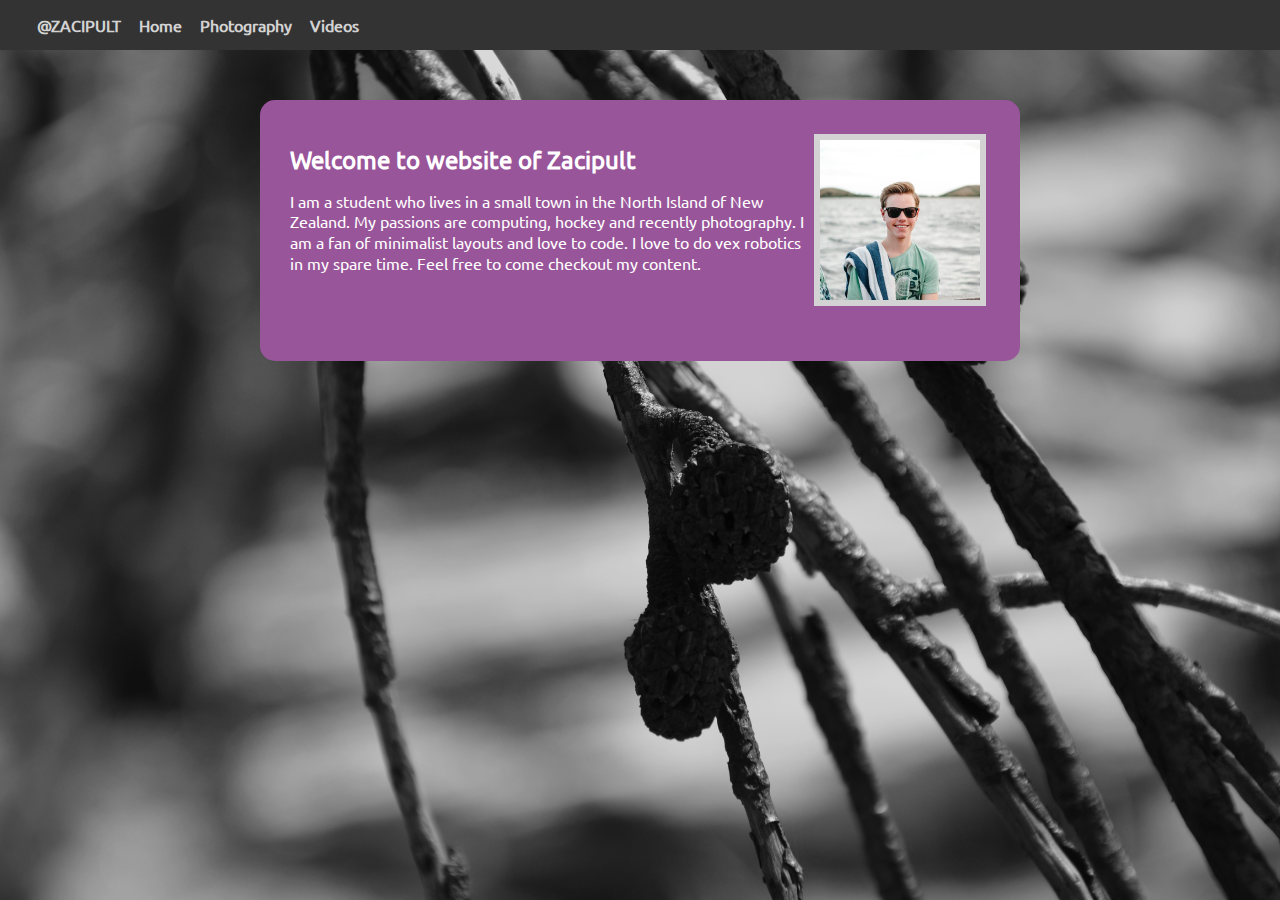
<file: index.html>
<!DOCTYPE html>
<html>
<head>
	<!-- This is a link to my css sheet -->
	<link rel="stylesheet" type="text/css" href="style.css">
	<!-- This is a link to the website icon -->
	<link rel="shortcut icon" type="text/css" href="images/cm12.ico">
	<!-- Name of site -->
	<title>Zacipult</title>
</head>
<body>  
<!-- This the main div that contains my whole nav bar -->
<div class="tiny-header">

	<header> <!-- This is the nav bar, it contains all of the main site navigation links-->
	<nav class="main-menu">
		<a href="social-media.html">@ZACIPULT</a>
		<a href="index.html">Home</a>
		<a href="gallery.html">Photography</a>
		<a href="videos.html">Videos</a>
	</nav>
	</header>
	

<!-- This contain all of my  "Page conent". --> 
<section class="page-content">
		<!-- This is the photo of me - The title is used to show say the the photo is taken by my cousin if they hover mouse over it. The photo is anchored to his photography site --> 
		<a href="http://jamestarbotton.com/"><img height="160px" src="images/dp-small.jpg" title="Photo by James Tarbotton - Click to view profile" id="displayphoto" align="right"></a>
		<!--Main header for the paige.-->
		<h2>Welcome to website of Zacipult</h2>
		<!--Main paragraph text for the page-->
		<p>
		I am a student who lives in a small town in the North Island of New Zealand. My passions are computing, hockey and recently photography. I am a fan of minimalist layouts and love to code. I love to do vex robotics in my spare time. 
		Feel free to come checkout my content.
		<br><br><br>
		</p>
	</section>

</div>
</body>
</html>
</file>
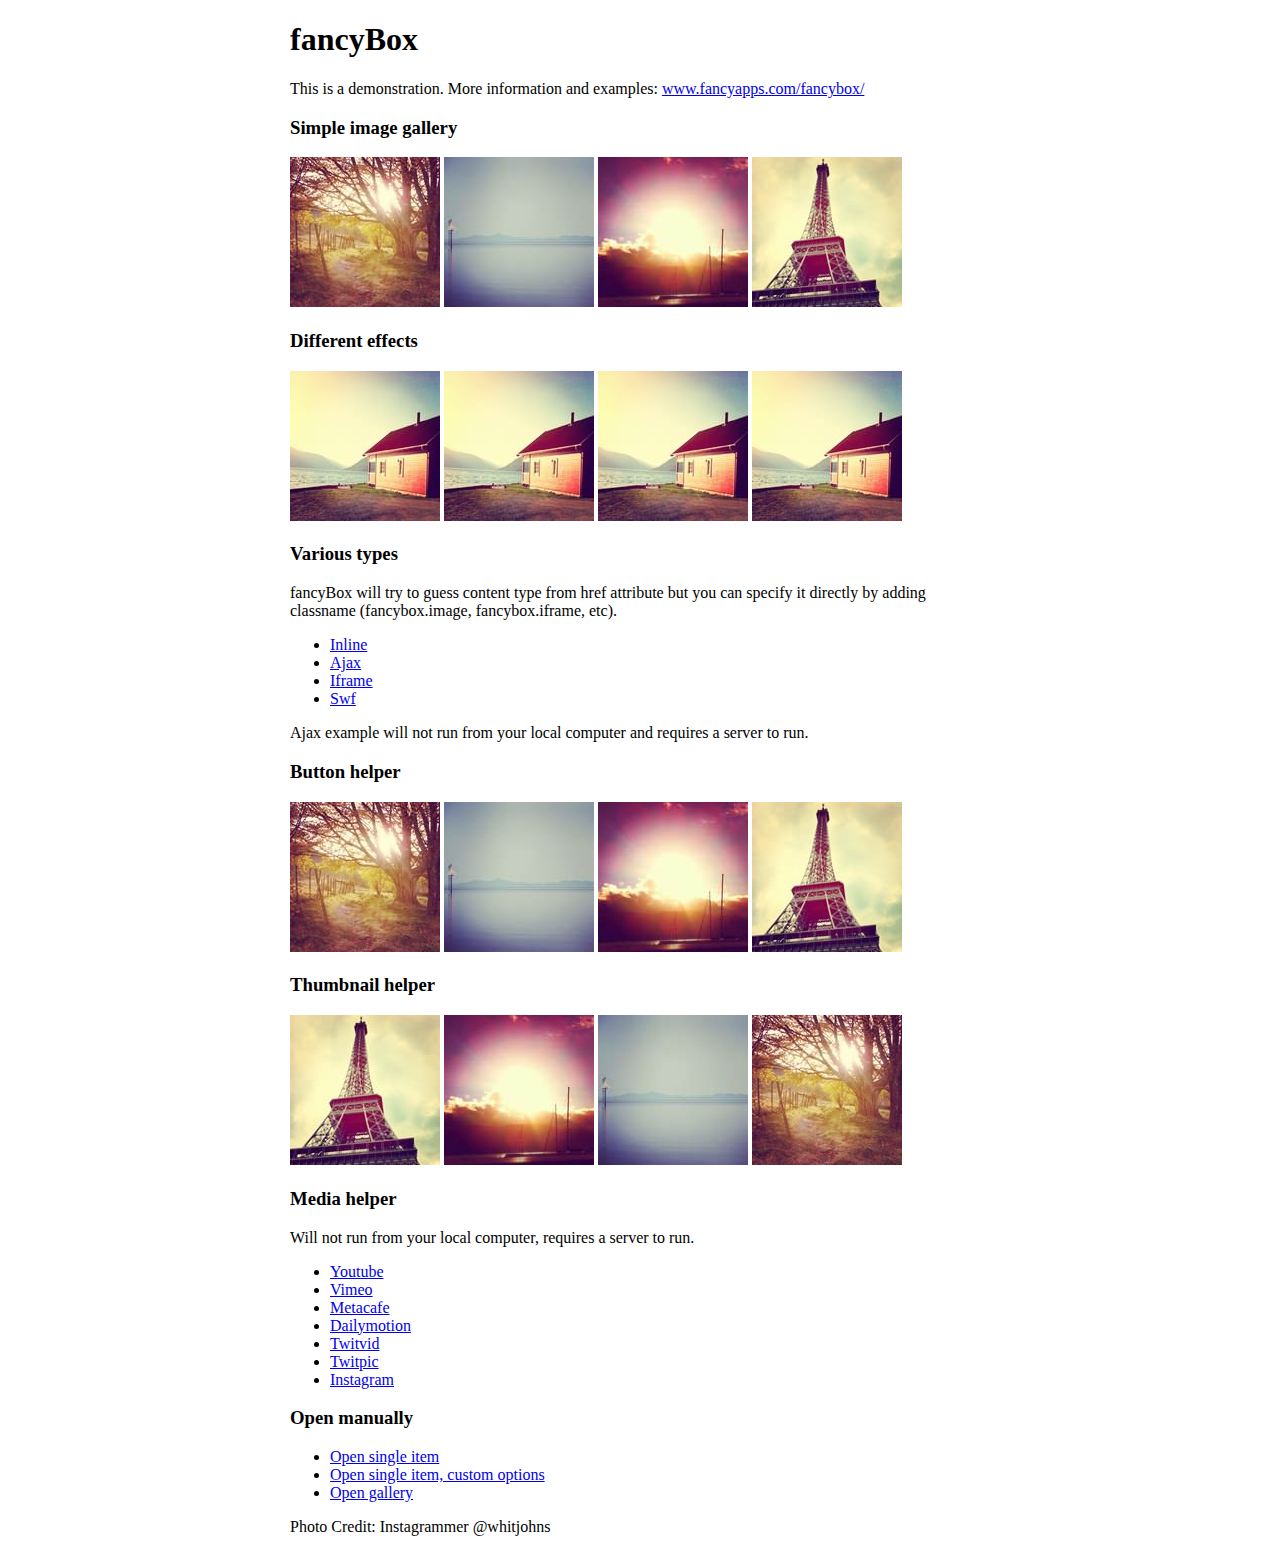
<file: fancybox/demo/index.html>
<!DOCTYPE html>
<html>
<head>
	<title>fancyBox - Fancy jQuery Lightbox Alternative | Demonstration</title>
	<meta http-equiv="Content-Type" content="text/html; charset=UTF-8" />

	<!-- Add jQuery library -->
	<script type="text/javascript" src="../lib/jquery-1.10.1.min.js"></script>

	<!-- Add mousewheel plugin (this is optional) -->
	<script type="text/javascript" src="../lib/jquery.mousewheel-3.0.6.pack.js"></script>

	<!-- Add fancyBox main JS and CSS files -->
	<script type="text/javascript" src="../source/jquery.fancybox.js?v=2.1.5"></script>
	<link rel="stylesheet" type="text/css" href="../source/jquery.fancybox.css?v=2.1.5" media="screen" />

	<!-- Add Button helper (this is optional) -->
	<link rel="stylesheet" type="text/css" href="../source/helpers/jquery.fancybox-buttons.css?v=1.0.5" />
	<script type="text/javascript" src="../source/helpers/jquery.fancybox-buttons.js?v=1.0.5"></script>

	<!-- Add Thumbnail helper (this is optional) -->
	<link rel="stylesheet" type="text/css" href="../source/helpers/jquery.fancybox-thumbs.css?v=1.0.7" />
	<script type="text/javascript" src="../source/helpers/jquery.fancybox-thumbs.js?v=1.0.7"></script>

	<!-- Add Media helper (this is optional) -->
	<script type="text/javascript" src="../source/helpers/jquery.fancybox-media.js?v=1.0.6"></script>

	<script type="text/javascript">
		$(document).ready(function() {
			/*
			 *  Simple image gallery. Uses default settings
			 */

			$('.fancybox').fancybox();

			/*
			 *  Different effects
			 */

			// Change title type, overlay closing speed
			$(".fancybox-effects-a").fancybox({
				helpers: {
					title : {
						type : 'outside'
					},
					overlay : {
						speedOut : 0
					}
				}
			});

			// Disable opening and closing animations, change title type
			$(".fancybox-effects-b").fancybox({
				openEffect  : 'none',
				closeEffect	: 'none',

				helpers : {
					title : {
						type : 'over'
					}
				}
			});

			// Set custom style, close if clicked, change title type and overlay color
			$(".fancybox-effects-c").fancybox({
				wrapCSS    : 'fancybox-custom',
				closeClick : true,

				openEffect : 'none',

				helpers : {
					title : {
						type : 'inside'
					},
					overlay : {
						css : {
							'background' : 'rgba(238,238,238,0.85)'
						}
					}
				}
			});

			// Remove padding, set opening and closing animations, close if clicked and disable overlay
			$(".fancybox-effects-d").fancybox({
				padding: 0,

				openEffect : 'elastic',
				openSpeed  : 150,

				closeEffect : 'elastic',
				closeSpeed  : 150,

				closeClick : true,

				helpers : {
					overlay : null
				}
			});

			/*
			 *  Button helper. Disable animations, hide close button, change title type and content
			 */

			$('.fancybox-buttons').fancybox({
				openEffect  : 'none',
				closeEffect : 'none',

				prevEffect : 'none',
				nextEffect : 'none',

				closeBtn  : false,

				helpers : {
					title : {
						type : 'inside'
					},
					buttons	: {}
				},

				afterLoad : function() {
					this.title = 'Image ' + (this.index + 1) + ' of ' + this.group.length + (this.title ? ' - ' + this.title : '');
				}
			});


			/*
			 *  Thumbnail helper. Disable animations, hide close button, arrows and slide to next gallery item if clicked
			 */

			$('.fancybox-thumbs').fancybox({
				prevEffect : 'none',
				nextEffect : 'none',

				closeBtn  : false,
				arrows    : false,
				nextClick : true,

				helpers : {
					thumbs : {
						width  : 50,
						height : 50
					}
				}
			});

			/*
			 *  Media helper. Group items, disable animations, hide arrows, enable media and button helpers.
			*/
			$('.fancybox-media')
				.attr('rel', 'media-gallery')
				.fancybox({
					openEffect : 'none',
					closeEffect : 'none',
					prevEffect : 'none',
					nextEffect : 'none',

					arrows : false,
					helpers : {
						media : {},
						buttons : {}
					}
				});

			/*
			 *  Open manually
			 */

			$("#fancybox-manual-a").click(function() {
				$.fancybox.open('1_b.jpg');
			});

			$("#fancybox-manual-b").click(function() {
				$.fancybox.open({
					href : 'iframe.html',
					type : 'iframe',
					padding : 5
				});
			});

			$("#fancybox-manual-c").click(function() {
				$.fancybox.open([
					{
						href : '1_b.jpg',
						title : 'My title'
					}, {
						href : '2_b.jpg',
						title : '2nd title'
					}, {
						href : '3_b.jpg'
					}
				], {
					helpers : {
						thumbs : {
							width: 75,
							height: 50
						}
					}
				});
			});


		});
	</script>
	<style type="text/css">
		.fancybox-custom .fancybox-skin {
			box-shadow: 0 0 50px #222;
		}

		body {
			max-width: 700px;
			margin: 0 auto;
		}
	</style>
</head>
<body>
	<h1>fancyBox</h1>

	<p>This is a demonstration. More information and examples: <a href="http://fancyapps.com/fancybox/">www.fancyapps.com/fancybox/</a></p>

	<h3>Simple image gallery</h3>
	<p>
		<a class="fancybox" href="1_b.jpg" data-fancybox-group="gallery" title="Lorem ipsum dolor sit amet"><img src="1_s.jpg" alt="" /></a>

		<a class="fancybox" href="2_b.jpg" data-fancybox-group="gallery" title="Etiam quis mi eu elit temp"><img src="2_s.jpg" alt="" /></a>

		<a class="fancybox" href="3_b.jpg" data-fancybox-group="gallery" title="Cras neque mi, semper leon"><img src="3_s.jpg" alt="" /></a>

		<a class="fancybox" href="4_b.jpg" data-fancybox-group="gallery" title="Sed vel sapien vel sem uno"><img src="4_s.jpg" alt="" /></a>
	</p>

	<h3>Different effects</h3>
	<p>
		<a class="fancybox-effects-a" href="5_b.jpg" title="Lorem ipsum dolor sit amet, consectetur adipiscing elit"><img src="5_s.jpg" alt="" /></a>

		<a class="fancybox-effects-b" href="5_b.jpg" title="Lorem ipsum dolor sit amet, consectetur adipiscing elit"><img src="5_s.jpg" alt="" /></a>

		<a class="fancybox-effects-c" href="5_b.jpg" title="Lorem ipsum dolor sit amet, consectetur adipiscing elit"><img src="5_s.jpg" alt="" /></a>

		<a class="fancybox-effects-d" href="5_b.jpg" title="Lorem ipsum dolor sit amet, consectetur adipiscing elit"><img src="5_s.jpg" alt="" /></a>
	</p>

	<h3>Various types</h3>
	<p>
		fancyBox will try to guess content type from href attribute but you can specify it directly by adding classname (fancybox.image, fancybox.iframe, etc).
	</p>
	<ul>
		<li><a class="fancybox" href="#inline1" title="Lorem ipsum dolor sit amet">Inline</a></li>
		<li><a class="fancybox fancybox.ajax" href="ajax.txt">Ajax</a></li>
		<li><a class="fancybox fancybox.iframe" href="iframe.html">Iframe</a></li>
		<li><a class="fancybox" href="http://www.adobe.com/jp/events/cs3_web_edition_tour/swfs/perform.swf">Swf</a></li>
	</ul>

	<div id="inline1" style="width:400px;display: none;">
		<h3>Etiam quis mi eu elit</h3>
		<p>
			Lorem ipsum dolor sit amet, consectetur adipiscing elit. Etiam quis mi eu elit tempor facilisis id et neque. Nulla sit amet sem sapien. Vestibulum imperdiet porta ante ac ornare. Nulla et lorem eu nibh adipiscing ultricies nec at lacus. Cras laoreet ultricies sem, at blandit mi eleifend aliquam. Nunc enim ipsum, vehicula non pretium varius, cursus ac tortor. Vivamus fringilla congue laoreet. Quisque ultrices sodales orci, quis rhoncus justo auctor in. Phasellus dui eros, bibendum eu feugiat ornare, faucibus eu mi. Nunc aliquet tempus sem, id aliquam diam varius ac. Maecenas nisl nunc, molestie vitae eleifend vel, iaculis sed magna. Aenean tempus lacus vitae orci posuere porttitor eget non felis. Donec lectus elit, aliquam nec eleifend sit amet, vestibulum sed nunc.
		</p>
	</div>

	<p>
		Ajax example will not run from your local computer and requires a server to run.
	</p>

	<h3>Button helper</h3>
	<p>
		<a class="fancybox-buttons" data-fancybox-group="button" href="1_b.jpg"><img src="1_s.jpg" alt="" /></a>

		<a class="fancybox-buttons" data-fancybox-group="button" href="2_b.jpg"><img src="2_s.jpg" alt="" /></a>

		<a class="fancybox-buttons" data-fancybox-group="button" href="3_b.jpg"><img src="3_s.jpg" alt="" /></a>

		<a class="fancybox-buttons" data-fancybox-group="button" href="4_b.jpg"><img src="4_s.jpg" alt="" /></a>
	</p>

	<h3>Thumbnail helper</h3>
	<p>
		<a class="fancybox-thumbs" data-fancybox-group="thumb" href="4_b.jpg"><img src="4_s.jpg" alt="" /></a>

		<a class="fancybox-thumbs" data-fancybox-group="thumb" href="3_b.jpg"><img src="3_s.jpg" alt="" /></a>

		<a class="fancybox-thumbs" data-fancybox-group="thumb" href="2_b.jpg"><img src="2_s.jpg" alt="" /></a>

		<a class="fancybox-thumbs" data-fancybox-group="thumb" href="1_b.jpg"><img src="1_s.jpg" alt="" /></a>
	</p>

	<h3>Media helper</h3>
	<p>
		Will not run from your local computer, requires a server to run.
	</p>

	<ul>
		<li><a class="fancybox-media" href="http://www.youtube.com/watch?v=opj24KnzrWo">Youtube</a></li>
		<li><a class="fancybox-media" href="http://vimeo.com/47480346">Vimeo</a></li>
		<li><a class="fancybox-media" href="http://www.metacafe.com/watch/7635964/">Metacafe</a></li>
		<li><a class="fancybox-media" href="http://www.dailymotion.com/video/xoeylt_electric-guest-this-head-i-hold_music">Dailymotion</a></li>
		<li><a class="fancybox-media" href="http://twitvid.com/QY7MD">Twitvid</a></li>
		<li><a class="fancybox-media" href="http://twitpic.com/7p93st">Twitpic</a></li>
		<li><a class="fancybox-media" href="http://instagr.am/p/IejkuUGxQn">Instagram</a></li>
	</ul>

	<h3>Open manually</h3>
	<ul>
		<li><a id="fancybox-manual-a" href="javascript:;">Open single item</a></li>
		<li><a id="fancybox-manual-b" href="javascript:;">Open single item, custom options</a></li>
		<li><a id="fancybox-manual-c" href="javascript:;">Open gallery</a></li>
	</ul>

	<p>
		Photo Credit: Instagrammer @whitjohns
	</p>
</body>
</html>
</file>
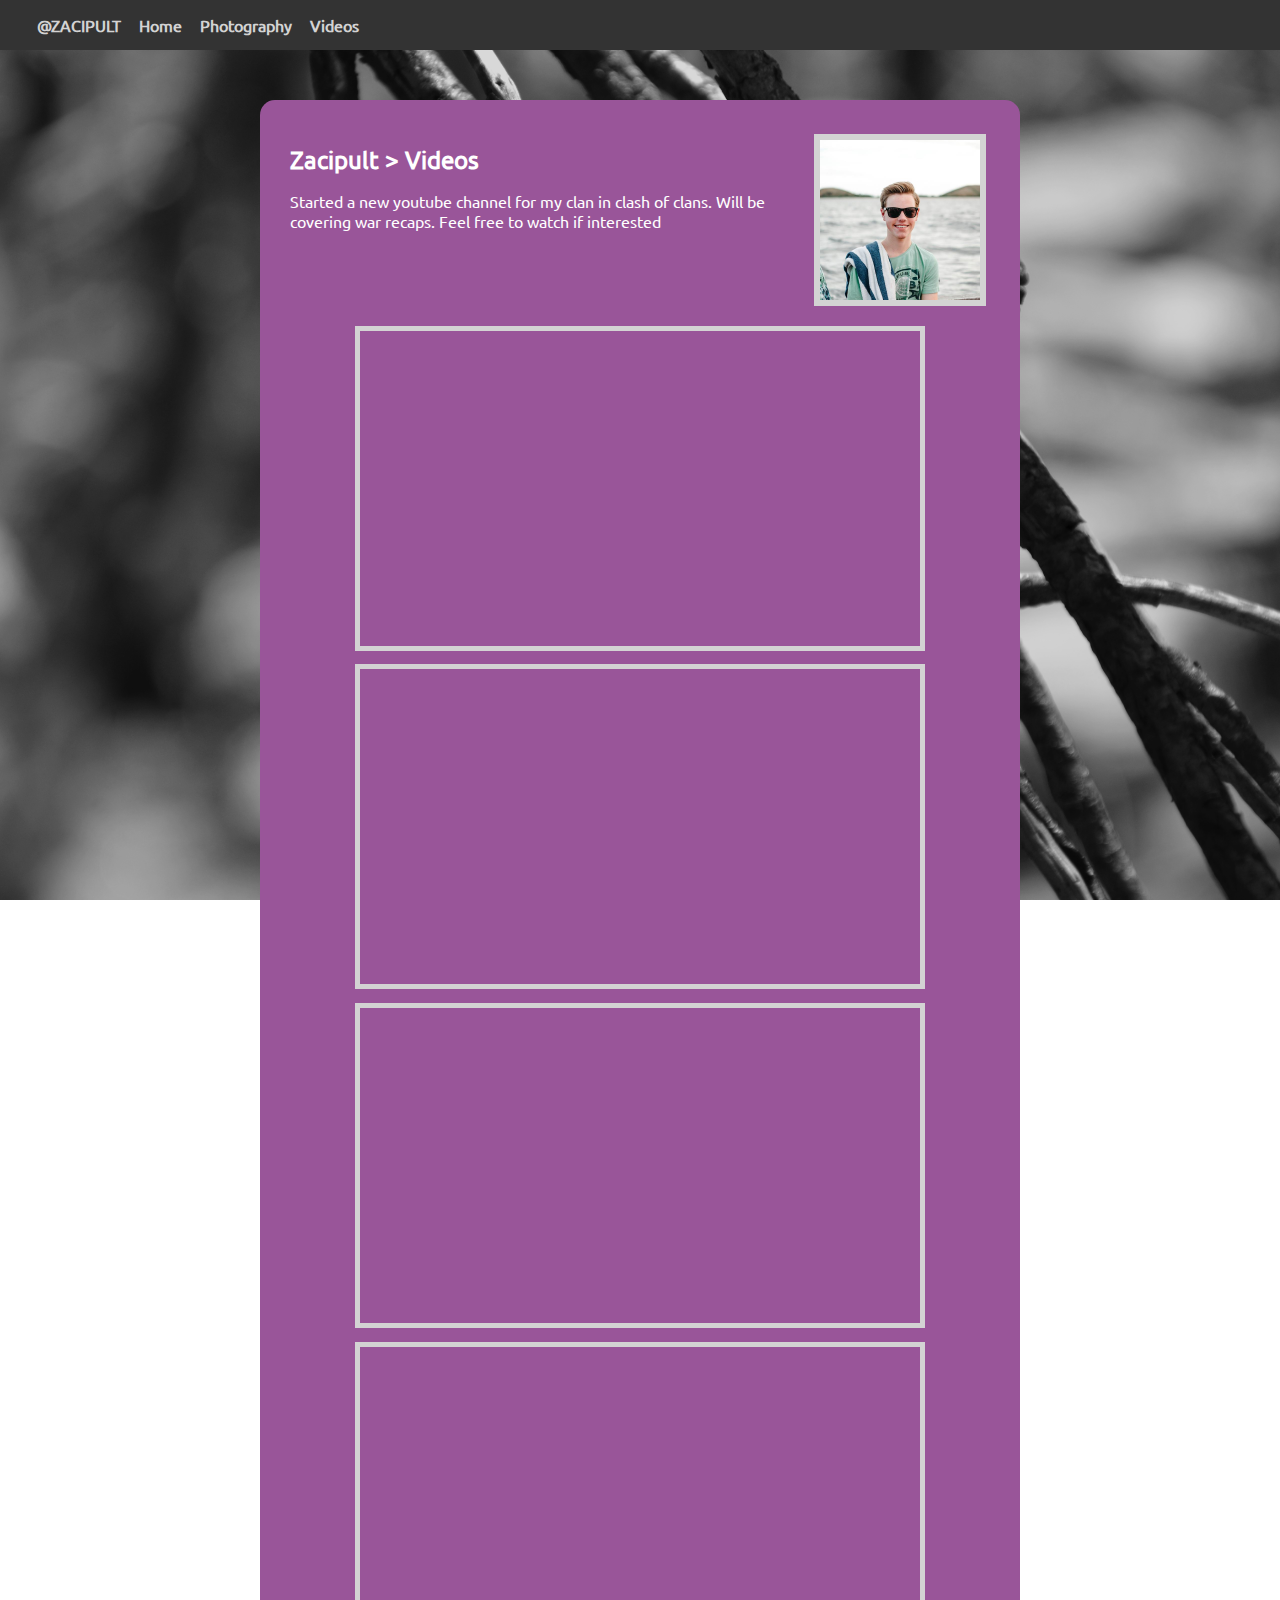
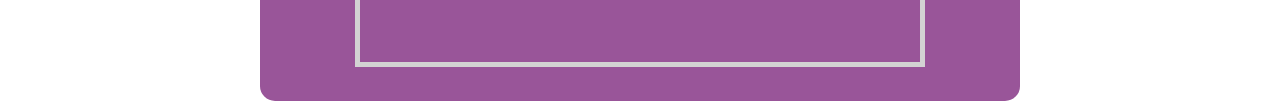
<file: videos.html>
<!DOCTYPE html>
<html>
<head>
	<link rel="stylesheet" type="text/css" href="style.css">
	<link rel="shortcut icon" type="text/css" href="images/cm12.ico">
	<title>Zacipult</title>
</head>
<body>
<div class="tiny-header">

	<header>
	<nav class="main-menu">
		<a href="social-media.html">@ZACIPULT</a>
		<a href="index.html">Home</a>
		<a href="gallery.html">Photography</a>
		<a href="videos.html">Videos</a>
	</nav>
	</header>
	


	<section class="page-content">

	<a href="http://jamestarbotton.com/"><img height="160px" src="images/dp-small.jpg" title="Photo by James Tarbotton - Click to view profile" id="displayphoto" align="right"></a>

	<h2><a href="index.html" class="nounderline">Zacipult</a> > Videos</h2>
	
	<p>
	Started a new youtube channel for my clan in clash of clans. Will be covering war recaps. Feel free to watch if interested
	<br><br><br><br>
	</p>

	<div id="video-content">
	
	<iframe width="560" height="315" src="https://www.youtube.com/embed/_uKnSA0BLPE" frameborder="0" allowfullscreen></iframe>

	<iframe width="560" height="315" src="https://www.youtube.com/embed/7hlYGc4PMLg" frameborder="0" allowfullscreen></iframe>

	<iframe width="560" height="315" src="https://www.youtube.com/embed/SybthWoAZmk" frameborder="0" allowfullscreen></iframe>
	
	<iframe width="560" height="315" src="https://www.youtube.com/embed/AST_1uISwTg" frameborder="0" allowfullscreen></iframe>
	</div>
	</section>

</div>
</body>
</html>
</file>
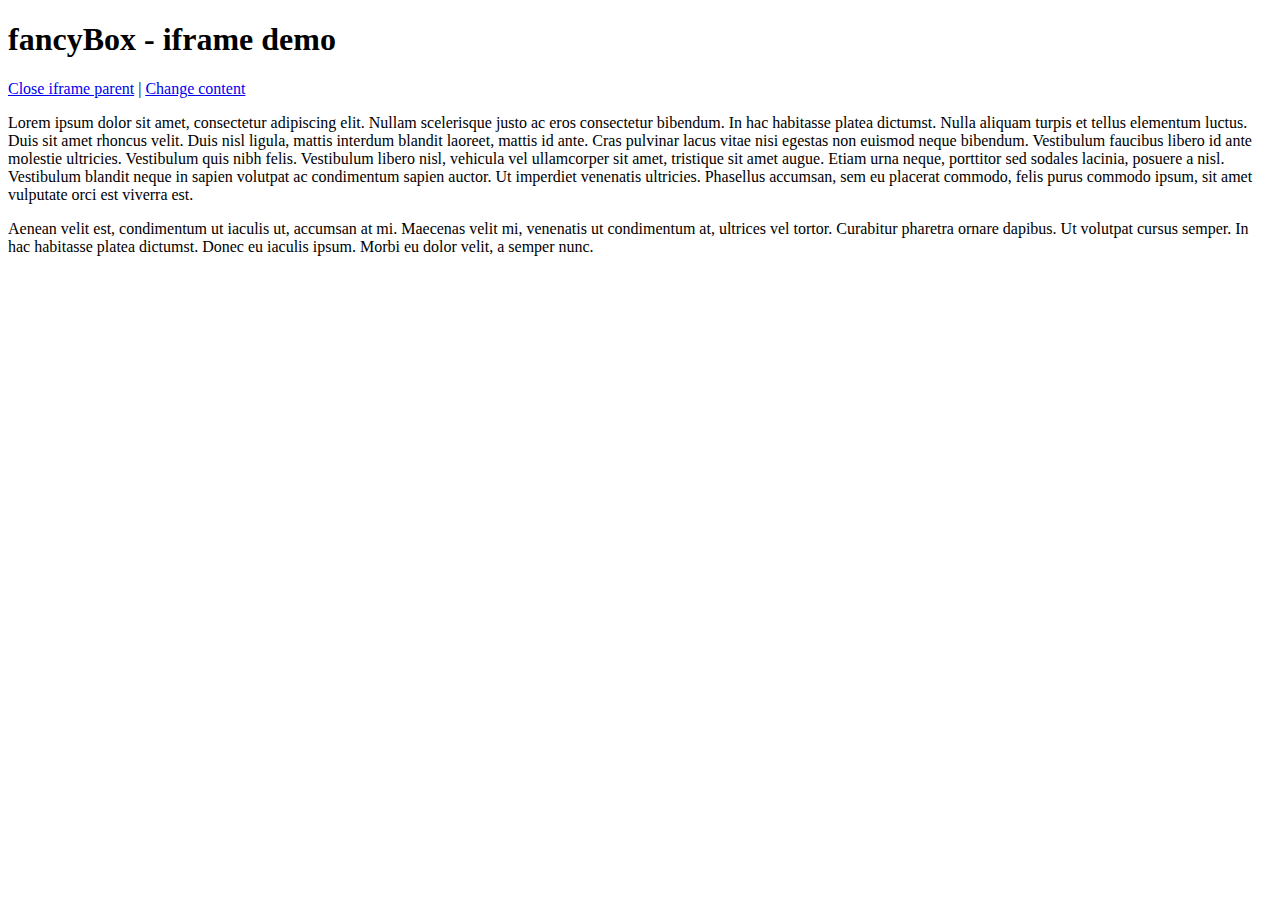
<file: fancybox/demo/iframe.html>
<!DOCTYPE html>
<html>
<head>
	<title>fancyBox - iframe demo</title>
	<meta http-equiv="Content-Type" content="text/html; charset=UTF-8" />
</head>
<body>
	<h1>fancyBox - iframe demo</h1>

	<p>
		<a href="javascript:parent.jQuery.fancybox.close();">Close iframe parent</a>

		|

		<a href="javascript:parent.jQuery.fancybox.open({href : '1_b.jpg', title : 'My title'});">Change content</a>
	</p>

	<p>
		Lorem ipsum dolor sit amet, consectetur adipiscing elit. Nullam scelerisque justo ac eros consectetur bibendum. In hac habitasse platea dictumst. Nulla aliquam turpis et tellus elementum luctus. Duis sit amet rhoncus velit. Duis nisl ligula, mattis interdum blandit laoreet, mattis id ante. Cras pulvinar lacus vitae nisi egestas non euismod neque bibendum. Vestibulum faucibus libero id ante molestie ultricies. Vestibulum quis nibh felis. Vestibulum libero nisl, vehicula vel ullamcorper sit amet, tristique sit amet augue. Etiam urna neque, porttitor sed sodales lacinia, posuere a nisl. Vestibulum blandit neque in sapien volutpat ac condimentum sapien auctor. Ut imperdiet venenatis ultricies. Phasellus accumsan, sem eu placerat commodo, felis purus commodo ipsum, sit amet vulputate orci est viverra est.
	</p>

	<p>
		Aenean velit est, condimentum ut iaculis ut, accumsan at mi. Maecenas velit mi, venenatis ut condimentum at, ultrices vel tortor. Curabitur pharetra ornare dapibus. Ut volutpat cursus semper. In hac habitasse platea dictumst. Donec eu iaculis ipsum. Morbi eu dolor velit, a semper nunc.
	</p>
</body>
</html>
</file>
<file: style.css>
@font-face { font-family: Ubuntu; src: url(fonts/Ubuntu-R.ttf)}
/* This is declaring the background wallpaper for my site */
html {
	background-image: url("images/blackwhite.jpg");
	background-size: cover;
	height:100%;
	background-attachment: fixed;
}
/* This is stating that there is no margin by default on this site.
Therefor my site gets maximum screen estate. */
body {
	margin: 0; 
	font-family: Ubuntu;
}

/* Any attributes I want for the whole nav bar are here */
.tiny-header header {
	background-color:  #333333;
	padding-top: 10px;
	padding-bottom: 10px;
	padding-left: 30px;
	margin-bottom: 50px;
}
/* Properties for the lnks in my nav bar*/
.main-menu a {
	background-color: #333333;
	border-color: #00DD00;
	font-weight: bold;
	display: inline-block;
	padding: 5px 7px;
	text-decoration: none;
	color: lightgrey;
}
/* This is what happens to the links as the mouse 
hovers over them. I change colours to make it  feel
like a button and naturally intuitive.*/
.main-menu a:hover {
	background-color: #696969;
	color: #FFFFFF;
}

.main-menu {
	background-color: #333333;
}
/* This defines what the main page content block will look like*/
.page-content {
	border-radius: 15px;
	background-color: #959;
	padding: 30px;
	width: 700px;
	margin: 0 auto;
	margin-top: 30px;
	color: #FFFFFF;
	font-size: 16px;
	line-height: 130%;
}

/* GALLERY */
/* This shows what the gallery page will look like*/
.gallery {
/*	background-color: #222222; */
    padding: 30px;
    width: 700px;
    margin: 0 auto;
    margin-top: 30px;
    text-align:center;
}
/* States the properties of all images in the gallery section*/
.gallery img {
	height: 100px;
	border-width: 5px;
	border-style: solid;
	margin: 5px;
	border-color: lightgrey;
}


/* Specialty - 1 off sections */
/* All objects with an anchor attribute will not have any underline*/
a.nounderline {
	text-decoration: none;
	color: white;
}

#social-media img {
	height: 40px;
	padding: 3px;
}
/* A table */
table {
	width: auto;
}

td { 
	width: 50%;
 }

#video-content {
	text-align: center;
	padding-top: 5px;
}

#video-content iframe {  
	border-width: 5px;
	border-style: solid;
	margin-top: 10px;
	border-color: lightgrey;
}

img#displayphoto {
	margin: 4px;
	border-width: 6px;
	border-color: lightgrey;
	border-style: solid;
}

/* FANCYBOX */

.fancybox-custom .fancybox-skin {
			box-shadow: 0 0 50px #222;
		}
</file>
